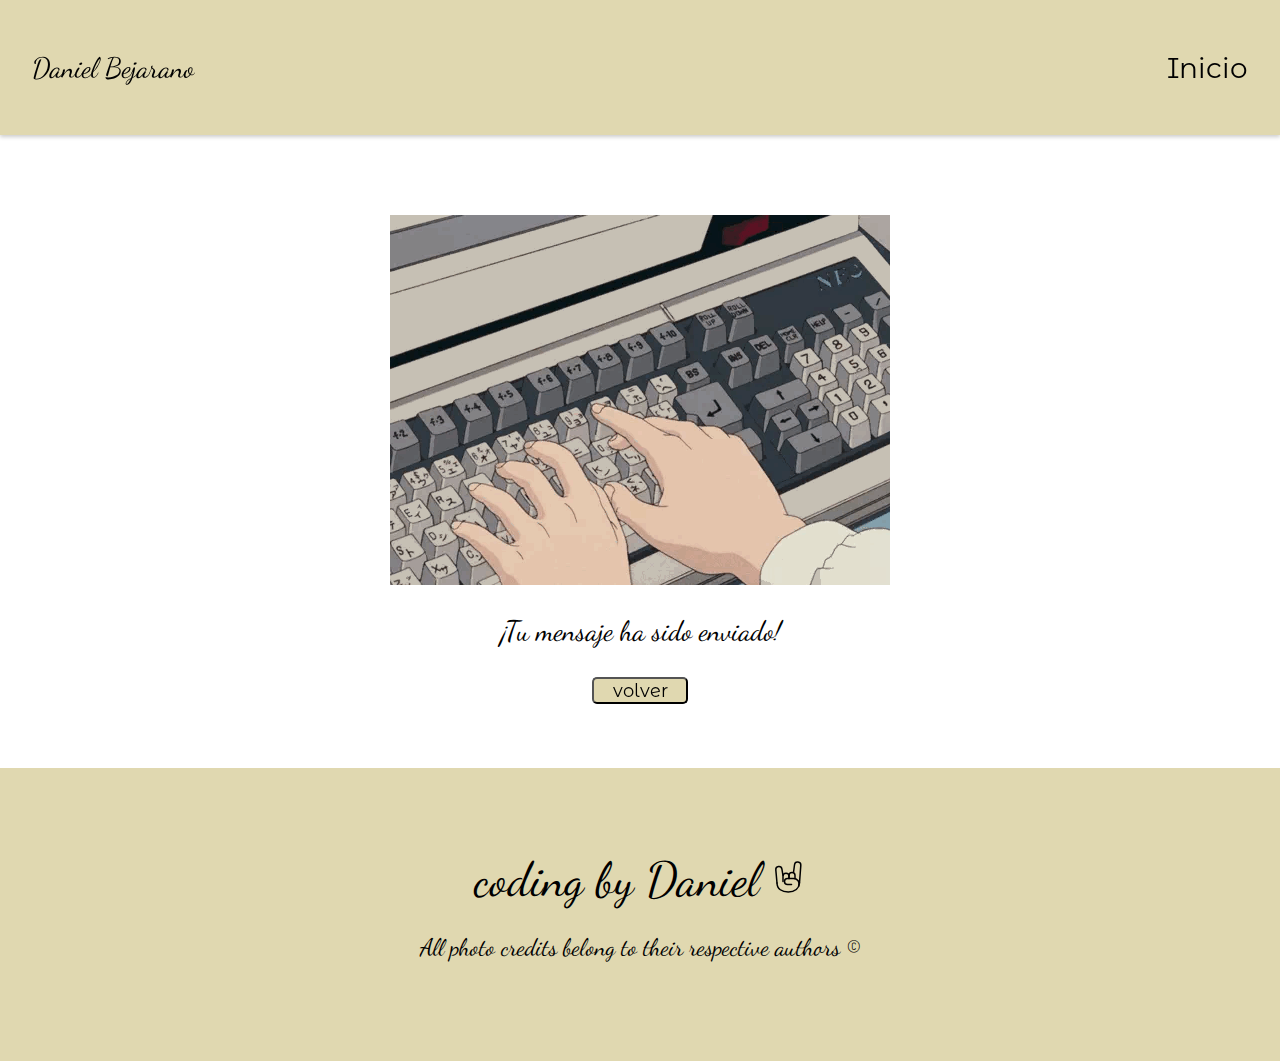
<file: submit.html>
<!DOCTYPE html>
<html lang="es">
  <head>
    <meta charset="UTF-8">
    <meta name="viewport" content="width=device-width, initial-scale=1.0">
    <title>Portafolio | Daniel</title>
    <link rel="stylesheet" href="assets/css/reset.css">
    <link rel="stylesheet" href="assets/css/submit/submit-cabecera.css">
    <link rel="stylesheet" href="assets/css/submit/submit-cabecera-titulo.css">
    <link rel="stylesheet" href="assets/css/submit/submit-cabecera-menu.css">
    <link rel="stylesheet" href="assets/css/submit/submit-cabecera-item.css">
    <link rel="stylesheet" href="assets/css/submit-main/submit-main.css">
    <link rel="stylesheet" href="assets/css/submit-main/submit-main-section.css">
    <link rel="stylesheet" href="assets/css/submit-main/submit-main-gif.css">
    <link rel="stylesheet" href="assets/css/submit-main/submit-main-mensaje.css">
    <link rel="stylesheet" href="assets/css/submit-main/submit-main-boton.css">
    <link rel="stylesheet" href="assets/css/footer/footerpage.css">
    <link rel="stylesheet" href="assets/css/footer/footerpage-desarrollo.css">
    <link rel="stylesheet" href="assets/css/footer/footerpage-desarrollo-daniel.css">
    <link rel="stylesheet" href="assets/css/footer/footerpage-desarrollo-creditos.css">
    <link rel="preconnect" href="https://fonts.googleapis.com">
    <link rel="preconnect" href="https://fonts.gstatic.com" crossorigin>
    <link href="https://fonts.googleapis.com/css2?family=Abhaya+Libre:wght@400;600&family=Dancing+Script&display=swap" rel="stylesheet">
    <link rel="preconnect" href="https://fonts.googleapis.com">
    <link rel="preconnect" href="https://fonts.gstatic.com" crossorigin>
    <link href="https://fonts.googleapis.com/css2?family=Montserrat+Alternates&display=swap" rel="stylesheet">
  </head>
  <body>
    <header class="submit__cabecera">
      <h1 class="submit__cabecera-titulo">Daniel Bejarano</h1>
      <nav class="submit__cabecera-menu">
        <ul class="submit__cabecera-lista">
          <li><a class="submit__cabecera-item" href="#">Inicio</a></li>
        </ul>
      </nav>
    </header>
    <main class="submit__main">
      <section class="submit__main-section">
        <img class="submit__main-gif" src="assets/img/Typing.gif" alt="gif">
        <p class="submit__main-mensaje">¡Tu mensaje ha sido enviado!</p>
        <button class="submit__main-boton hvr-bounce-in"><a href="index.html">volver</a></button>
      </section>
    </main>
    <footer class="footerpage">
      <section class="footerpage__desarrollo">
        <h2 class="footerpage__desarrollo-daniel">coding by Daniel <svg xmlns="http://www.w3.org/2000/svg" width="36" height="36" viewBox="0 0 24 24" fill="none" stroke="currentColor" stroke-width="1" stroke-linecap="round" stroke-linejoin="round" class="ai ai-RockOn"><path d="M19 16l.87-11.735a2.102 2.102 0 0 0-4.181-.433L15 9"/><path d="M8 11l-.713-4.279a2.06 2.06 0 0 0-4.083.525L4 16"/><path d="M12 13v-1.5a2 2 0 1 0-4 0V15"/><path d="M16 13v-2a2 2 0 1 0-4 0v2"/><path d="M19 16c-.536 4-3.358 6-7.5 6C7.358 22 4 20 4 16"/><path d="M13.692 17H11a2 2 0 1 1 0-4h4c2.21 0 4.5 2 3.5 5"/></svg></h2>
        <h3 class="footerpage__desarrollo-creditos">All photo credits belong to their respective authors ©</h3>
      </section>
    </footer>
  </body>
</html>
</file>
<file: assets/css/submit/submit-cabecera.css>
.submit__cabecera {
  background: #e0d8b0;
  display: flex;
  flex-direction: row;
  justify-content: space-between;
  text-align: center;
  align-items: center;
  height: 15vh;
  position: sticky;
  top: 0; /* Pega el elemento en la parte superior */
  box-shadow: 0 2px 4px 0 rgba(0, 0, 0, .2);
}
</file>
<file: assets/css/submit/submit-cabecera-titulo.css>
.submit__cabecera-titulo{
  font-family: 'Dancing Script', cursive;
  font-size: 1.75rem;
  padding-left: 2rem;
}
</file>
<file: assets/css/submit/submit-cabecera-menu.css>
.submit__cabecera-menu{
  padding-right: 2rem;
}
</file>
<file: assets/css/submit/submit-cabecera-item.css>
.submit__cabecera-item{
  text-decoration: none;
  text-transform: none;
  font-size: 1.75rem;
  font-family: 'Montserrat Alternates', sans-serif;
  color: black;
}
.submit__cabecera-item:hover{
  transition: .7s;
  font-size: 2rem;
}
.submit__cabecera-item:active{
  transition: .5s;
  font-size: 0.75rem;
}
</file>
<file: assets/css/submit-main/submit-main.css>
.submit__main{
  padding-top: 3rem;
}
</file>
<file: assets/css/submit-main/submit-main-section.css>
.submit__main-section{
  display: flex;
  flex-direction: column;
  justify-content: center;
  align-items: center;
}
</file>
<file: assets/css/submit-main/submit-main-gif.css>
.submit__main-gif{
  padding-top: 2rem;
  padding-bottom: 2rem;
}
</file>
<file: assets/css/submit-main/submit-main-mensaje.css>
.submit__main-mensaje{
  font-family: 'Dancing Script', cursive;
  font-size: 1.75rem;
}
</file>
<file: assets/css/submit-main/submit-main-boton.css>
.submit__main-boton{
  border-radius: 5px;
  width: 6rem;
  font-size: 1.12rem;
  background: #e0d8b0;
  font-family: 'Montserrat Alternates', sans-serif;
  margin-top: 2rem;
  margin-bottom: 4rem;
}
.hvr-bounce-in {
  display: inline-block;
  vertical-align: middle;
  -webkit-transform: perspective(1px) translateZ(0);
  transform: perspective(1px) translateZ(0);
  box-shadow: 0 0 1px rgba(0, 0, 0, 0);
  -webkit-transition-duration: 0.5s;
  transition-duration: 0.5s;
}
.hvr-bounce-in:hover, .hvr-bounce-in:focus, .hvr-bounce-in:active {
  -webkit-transform: scale(1.2);
  transform: scale(1.2);
  -webkit-transition-timing-function: cubic-bezier(0.47, 2.02, 0.31, -0.36);
  transition-timing-function: cubic-bezier(0.47, 2.02, 0.31, -0.36);
  cursor: pointer;
}
a{
  text-decoration: none;
  text-transform: none;
  color: black;
}
</file>
<file: assets/css/footer/footerpage.css>
.footerpage{
  background: #e0d8b0;
  padding-top: 2.5rem;
  padding-bottom: 1.75rem;
  width: 100%;
  height: 25vh;
}
</file>
<file: assets/css/footer/footerpage-desarrollo.css>
.footerpage__desarrollo{
  display: flex;
  flex-direction: column;
  justify-content: center;
  align-items: center;
  text-align: center;
}
</file>
<file: assets/css/footer/footerpage-desarrollo-daniel.css>
.footerpage__desarrollo-daniel{
  font-family: 'Dancing Script', cursive;
  font-size: 3rem;
  padding-top: 3rem;
  padding-bottom: 2rem;
}
</file>
<file: assets/css/footer/footerpage-desarrollo-creditos.css>
.footerpage__desarrollo-creditos{
  font-family: 'Dancing Script', cursive;
  font-size: 1.5rem;
}
</file>
